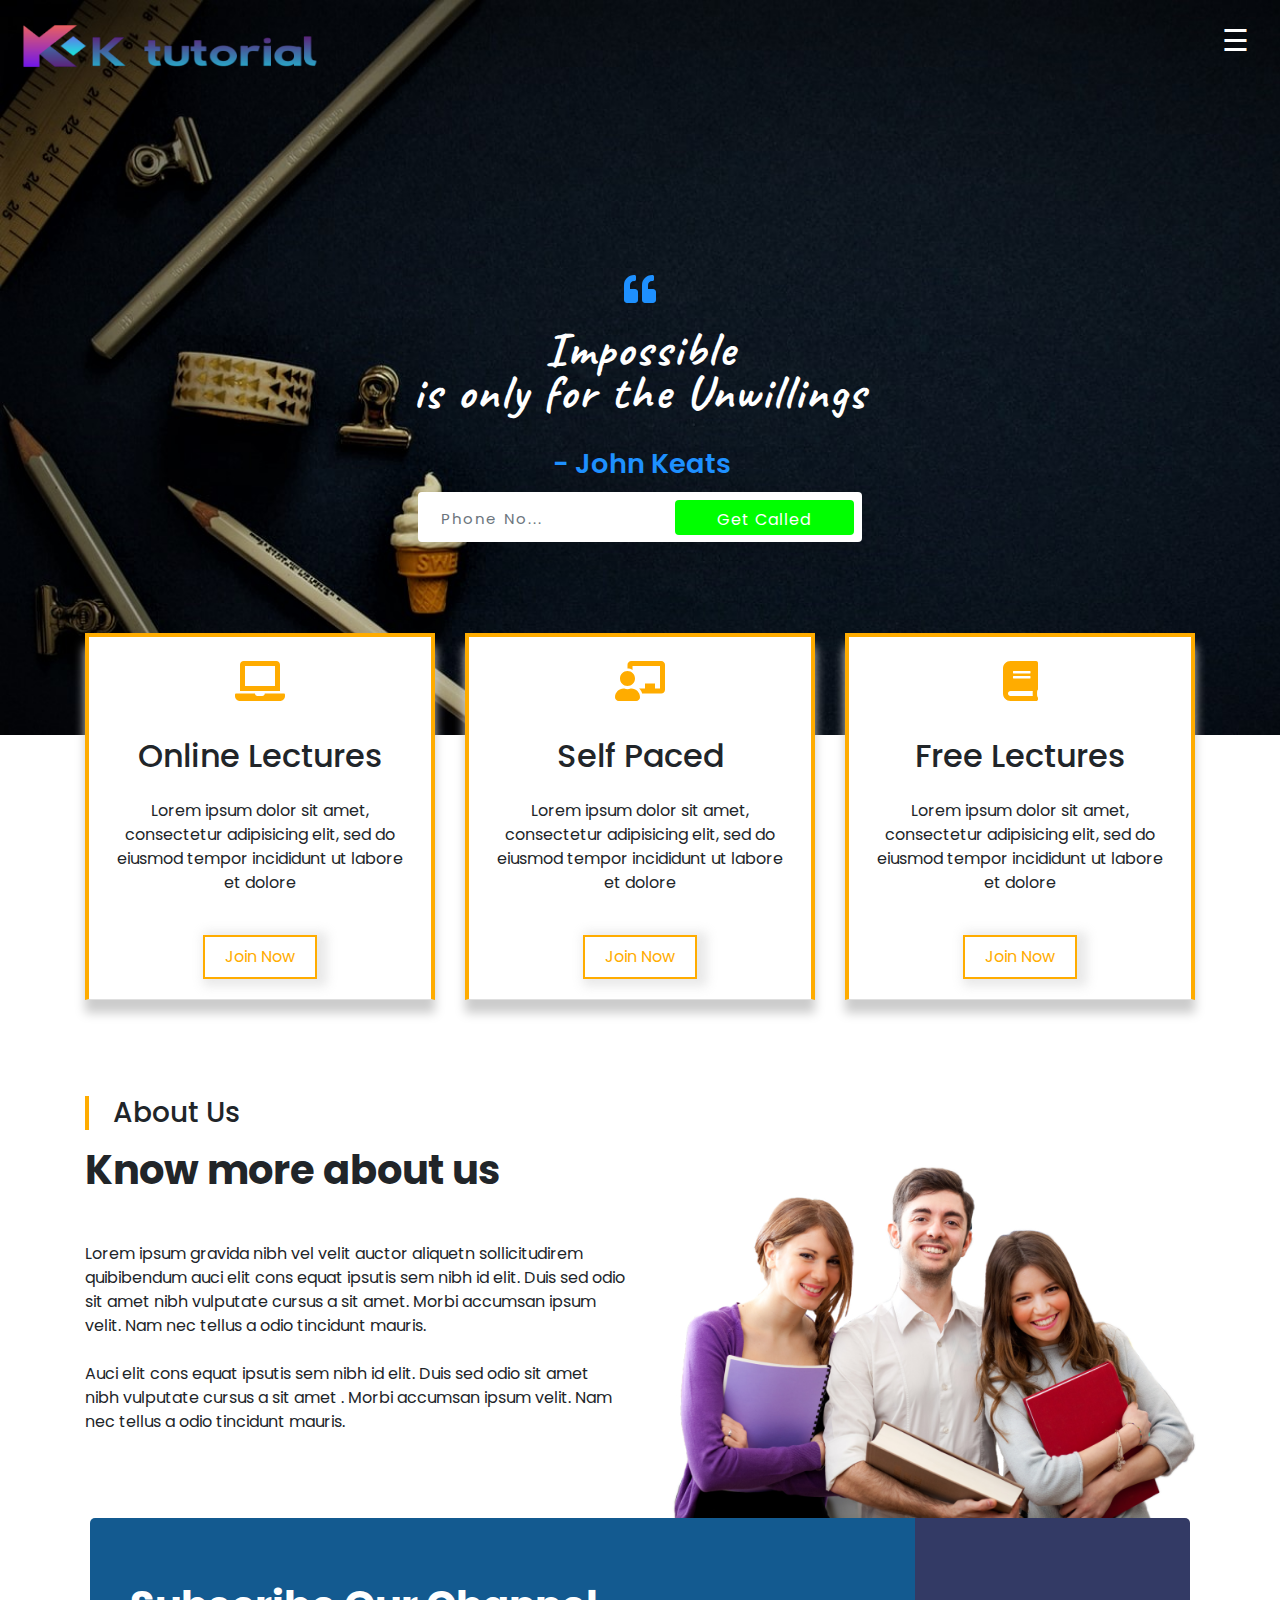
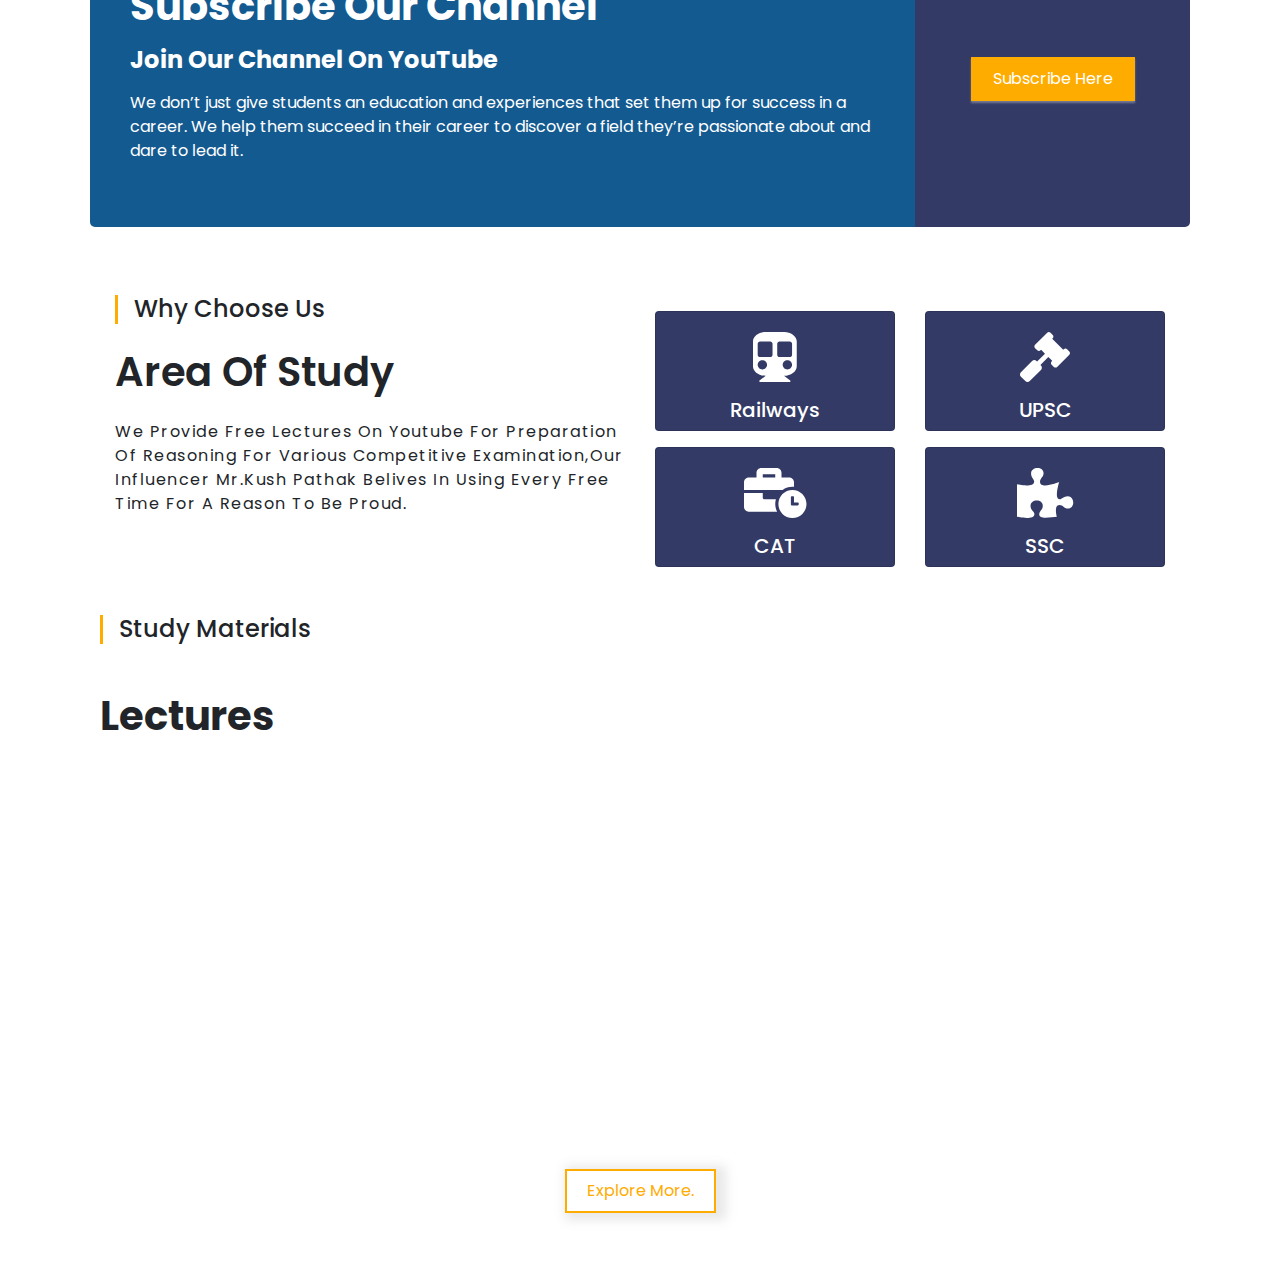
<file: kush bhaiya/index.html>
<!DOCTYPE html>
<html>
<head>
	<meta charset="UTF-8">
    <meta name="viewport" content="width=device-width, initial-scale=1,">
	<title>Coaching</title>

	<!-- Latest compiled CSS -->
<link rel="stylesheet" href="bootstrap.css">
<link rel="stylesheet" type="text/css" href="aos.css">
<link rel="stylesheet" type="text/css" href="animate.css">
<link rel="stylesheet" type="text/css" href="style.css">

<link href="https://fonts.googleapis.com/css2?family=Roboto:ital,wght@0,300;0,400;0,500;0,700;0,900;1,400&display=swap" rel="stylesheet">
<link href="https://fonts.googleapis.com/css2?family=Rajdhani:wght@400;500;600;700&display=swap" rel="stylesheet">
<link href="https://fonts.googleapis.com/css2?family=Open+Sans:wght@300;400;600&display=swap" rel="stylesheet">
<link href="https://fonts.googleapis.com/css2?family=Poppins:wght@300;400;500;600;700;800;900&display=swap" rel="stylesheet">
<link href="https://fonts.googleapis.com/css2?family=Caveat:wght@400;700&display=swap" rel="stylesheet">
<script src='all.js'></script>

</head>
<body>
<div class="container-fluid bg-white">
<div class="container-fluid  home ">
<nav class="navbar navbar-dark bg-transparent">
  <div class="container-fluid">
	<a class="navbar-brand active d-block" href="#"><img src="images/logo.png" class="navbar-brand"></a>
<span style="font-size:30px;margin-right: 15px;display: inline-block;color: white; position: relative;float: right; cursor:pointer" onclick="openNav()">&#9776;</span>
<div id="myNav" class="overlay">
  <a href="javascript:void(0)" class="closebtn" onclick="closeNav()">&times;</a>
  <div class="overlay-content">
    <a href="#">About</a>
    <a href="#">Services</a>
    <a href="#">Study Materials</a>
    <a href="#">Contact</a>
    <a>Call Us On<div><i class="fas fa-phone-alt" style="font-size: 24px;color: white;"></i><span style="color: white;margin-left: 8px;">91+ 9643625549</span></div></a>
  </div>
</div>


<script>
function openNav() {
  document.getElementById("myNav").style.height = "80%";
}

function closeNav() {
  document.getElementById("myNav").style.height = "0%";
}
</script>
</div>
</nav>
<div class="container main">
	<div class="row text-center">
		<div class=" col-xs-12 col-lg-12 text-center port">
      <i class="fas fa-quote-left" style="font-size: 200%;color: dodgerblue;margin-bottom: 20px;"></i>
			<h1 class="animate__animated animate__fadeIn" style="font-family: 'Caveat', cursive; line-height: 3.6rem; font-size: 3rem;font-weight: 700;letter-spacing: 2px;color:white;line-height: 2.7rem;">Impossible<br><span style="font-size: 3rem;color: white;"> is only for the Unwillings</span></h1>
      &nbsp<span style="font-weight: 600; display: inline-block;margin-top: 15px;text-align: right; color: dodgerblue;font-size: 1.7rem;line-height: 3.4rem;"> -   John Keats</span>
			<form method="post" action="#" id="form1">
			<div class="banner-form">
				<input type="email" name="email" class="form-control" id="email" placeholder="Phone No..." required="required">
				<a type="button" href="" class=" btn animate__animated animate__slideInUp">Get Called</a>
			</div>
		    </form>
		</div>
	</div>
</div>
</div>
	    <div class="container pt-4 mb-5 card-con">
        <div class="row">
          <div class="col-lg-4 col-xs-12">
            <div class="card text-center mt-4 box animate__animated animate__fadeInLeft">
              <i class="fas fa-laptop mt-4" style="font-size: 40px;color: #ffac00;align-self: center;"></i>
              <div class="card-body">
                <h2 class="mt-3">Online Lectures</h2>
                <p class="mt-4">Lorem ipsum dolor sit amet, consectetur adipisicing elit, sed do eiusmod
                tempor incididunt ut labore et dolore</p>

                <a href="https://www.youtube.com/channel/UC2_qKFimwtxnzRFdGaBnKVQ" type="button" class="join mt-4">Join Now</a>
              </div>
            </div>
          </div>
          <div class="col-lg-4 col-xs-12">
            <div class="card text-center mt-4 box animate__animated animate__fadeInDown">
              <i class="fas fa-chalkboard-teacher mt-4" style="font-size: 40px;color: #ffac00;align-self: center;"></i>
              <div class="card-body">
                <h2 class="mt-3">Self Paced</h2>
                <p class="mt-4">Lorem ipsum dolor sit amet, consectetur adipisicing elit, sed do eiusmod
                tempor incididunt ut labore et dolore</p>

                <a href="https://www.youtube.com/channel/UC2_qKFimwtxnzRFdGaBnKVQ" type="button" class="join mt-4">Join Now</a>
              </div>
            </div>
          </div>
          <div class="col-lg-4 col-xs-12">
            <div class="card text-center mt-4 box animate__animated animate__fadeInRight">
              <i class="fas fa-book mt-4" style="font-size: 40px;color: #ffac00;align-self: center;"></i>
              <div class="card-body">
                <h2 class="mt-3">Free Lectures</h2>
                <p class="mt-4">Lorem ipsum dolor sit amet, consectetur adipisicing elit, sed do eiusmod
                tempor incididunt ut labore et dolore</p>


                <a href="https://www.youtube.com/channel/UC2_qKFimwtxnzRFdGaBnKVQ" type="button" class="join mt-4">Join Now</a>
              </div>
            </div>
          </div>
        </div>

        <div class="row mt-5" style="margin-top: -30px;">
          <div class="col-lg-6 col-xs-12">
              <div class=" mt-5" style="border-left: 4px solid #ffac00;"><h3 class="ml-4">About Us</h3></div>
              <div class="mt-3">
                <h1 class="h" style="font-weight: 700;">Know more about us</h1>
              </div>
              <div class="mt-5">
                <p>Lorem ipsum gravida nibh vel velit auctor aliquetn sollicitudirem quibibendum auci elit cons equat ipsutis sem nibh id elit. Duis sed odio sit amet nibh vulputate cursus a sit amet. Morbi accumsan ipsum velit. Nam nec tellus a odio tincidunt mauris.</p>
              </div>
              <div class="mt-4">
                <p>Auci elit cons equat ipsutis sem nibh id elit. Duis sed odio sit amet nibh vulputate cursus a sit amet . Morbi accumsan ipsum velit. Nam nec tellus a odio tincidunt mauris.</p>
              </div>
          </div>
          <div class="col-lg-6 col-xs-12 d-none d-sm-block pt-3">
            <img src="images/about.png" width="103%" height="360px" class="about">
          </div>
        </div>
        <div class="jumbo container">
         <div class="row" style="border-radius: 5px;">
           <div class="col-lg-9 col-xs-12 jumbotron1" style="padding: 40px;">
              <div class="mt-4"><h1 style="font-weight: 700; color: white;">Subscribe Our Channel</h1>
                 <h4 class="mt-3" style="font-weight: 700; color: white;">Join Our Channel On YouTube</h4>
                 <p class="mt-3 text-white mb-4 font-weight-300">
                   We don’t just give students an education and experiences that set them up for success in a career. We help them succeed in their career to discover a field they’re passionate about and dare to lead it.
                 </p>
              </div>
           </div>
           <div class="col-lg-3 col-xs-12 pt-1 pb-1 text-center jumbotron2" style="background-color: #333a65;">
             <a href="https://www.youtube.com/channel/UC2_qKFimwtxnzRFdGaBnKVQ" type="button" class="join2 text-center">Subscribe Here</a>
           </div>
         </div>
        </div>
        <div class="container mt-5">
          <div class="row" style="margin:20px auto;">
            <div class="col-lg-6 col-xs-12">
              <div style="border-left: 3px solid #ffac00;">
                <h4 class="ml-3">Why Choose Us</h4>
              </div>
              <div class="mt-4">
                <h2 class="h" style="font-weight: 600;">Area Of Study</h2>
              </div>
              <div class="mt-4">
                <p style="text-transform: capitalize;letter-spacing: 1.5px;">We provide free lectures on youtube for preparation of reasoning for various competitive examination,Our Influencer Mr.Kush Pathak belives in using every free time for a reason to be proud.</p>
              </div>
            </div>
            <div class="col-lg-6 col-xs-12">
              <div class="row">
                <div class="col-lg-6 col-xs-6">
                  <div class="card mt-3 myanim">
                    <i class="fas fa-subway ico"></i>
                    <h5 class="text-center mt-3">Railways</h5>
                  </div>
                </div>
                <div class="col-lg-6 col-xs-6">
                  <div class="card mt-3 myanim">
                    <i class="fas fa-gavel ico"></i>
                    <h5 class="text-center mt-3">UPSC</h5>
                  </div>
                </div>
                <div class="col-lg-6 col-xs-6">
                  <div class="card mt-3 myanim">
                    <i class="fas fa-business-time ico"></i>
                    <h5 class="text-center mt-3">CAT</h5>
                  </div>
                </div>
                <div class="col-lg-6 col-xs-6">
                  <div class="card mt-3 myanim">
                    <i class="fas fa-puzzle-piece ico"></i>
                    <h5 class="text-center mt-3">SSC</h5>
                  </div>
                </div>
              </div>
            </div>           
          </div>
          <div class="mt-5" style="border-left: 3px solid #ffac00;"><h4 class="ml-3">Study Materials</h4></div>
          <h1 class="mt-5" style="font-weight: 700;">Lectures</h1>
          <div class="row mt-5">
            <div class="col-lg-2"></div>
            <div class="col-lg-4 col-xs-12">
              <iframe  width="100%" height="350px" src="https://www.youtube.com/embed/yGQmJD7U4ZM" frameborder="0" allow="accelerometer; autoplay; encrypted-media; gyroscope; picture-in-picture" allowfullscreen></iframe>
            </div>
            <div class="col-lg-4 col-xs-12 d-none d-lg-block">
              <iframe width="100%" height="350px" src="https://www.youtube.com/embed/Ai-8OlINQuo" frameborder="0" allow="accelerometer; autoplay; encrypted-media; gyroscope; picture-in-picture" allowfullscreen></iframe>
            </div>
            <div class="col-lg-2"></div>
          </div>
          <div class="text-center">
            <a href="https://www.youtube.com/channel/UC2_qKFimwtxnzRFdGaBnKVQ" type="button" class="join mt-4">Explore More.</a>
          </div>
        </div>
      </div>
</div>
<!-- jQuery library -->
<script src="https://ajax.googleapis.com/ajax/libs/jquery/3.5.1/jquery.min.js"></script>

<!-- Popper JS -->
<script src="https://cdnjs.cloudflare.com/ajax/libs/popper.js/1.16.0/umd/popper.min.js"></script>

<!-- Latest compiled JavaScript -->
<script src="https://maxcdn.bootstrapcdn.com/bootstrap/4.5.0/js/bootstrap.min.js"></script>
<script src="aos.js" type="text/javascript"></script>
<script>
    AOS.init({
    	duration:1200,
    });
  </script>
</body>
</html>
</file>
<file: kush bhaiya/style.css>
body {
 font-family: 'Poppins', sans-serif;
 box-sizing: border-box;
 font-size: 16px;

}
.overlay {
  height: 0%;
  width: 100%;
  position: fixed;
  z-index: 1;
  top: 0;
  left: 0;
  background-color: rgb(0,0,0);
  background-color: rgba(0,0,0, 0.9);
  overflow-y: hidden;
  transition: 0.5s;
}

.overlay-content {
  position: relative;
  top: 25%;
  width: 100%;
  text-align: center;
  margin-top: 20px;
}

.overlay a {
  padding: 8px;
  text-decoration: none;
  font-size: 30px;
  color: #818181;
  display: block;
  transition: 0.3s;
}

.overlay a:hover, .overlay a:focus {
  color: #f1f1f1;
}

.overlay .closebtn {
  position: absolute;
  top: 0;
  right: 15px;
  font-size: 40px;
}

@media screen and (max-height: 450px) {
  .overlay {overflow-y: auto;}
  .overlay a {font-size: 16px}
  .overlay .closebtn {
  font-size: 40px;
  top: 5px;
  right: 15px;
  }
}
.home{
  background-image: url('images/home2.jpg');
  background-size: cover;
  background-repeat: no-repeat;
  background-attachment: fixed;
}
.main{
  margin-top: 193px;
}
.port{
  align-items: center;justify-content: center;margin-bottom: 193px;
}
@media (min-width: 300px) and (max-width: 480px){
  .main{
    margin-top: 60px;
  }
  .port{
    align-items: center;justify-content: center;margin-bottom: 50px;
  }
}
.banner-form {
    background: #fff;
    padding: 0.5em;
    border-radius: 4px;
    -webkit-border-radius: 4px;
    border-radius: 4px;
    -moz-border-radius: 4px;
    -ms-border-radius: 4px;
    box-shadow: 0 12px 60px rgba(0, 0, 0, .2);
    -webkit-box-shadow: 0 12px 60px rgba(0, 0, 0, .2);
    -o-box-shadow: 0 12px 60px rgba(0, 0, 0, .2);
    -moz-box-shadow: 0 12px 60px rgba(0, 0, 0, .2);
    -ms-box-shadow: 0 12px 60px rgba(0, 0, 0, .2);
    display: flex;
    width: 40%;
    height: 50px;
    margin: 0 auto;
}
.form-control {
    display: block;
    width: 100%;
    padding: 0.375rem 0.75rem;
    font-size: 1rem;
    line-height: 1.5;
    color: #495057;
    background-color: #fff;
    background-clip: padding-box;
    border: 1px solid #ced4da;
    border-radius: 0.25rem;
    transition: border-color 0.15s ease-in-out, box-shadow 0.15s ease-in-out;
    outline: none;
}
@media (min-width: :300px) and (max-width: 414px){
.banner-form {
    width: 100%;
    margin: 0 auto;
}
}

@media (max-width: 600px){
.banner-form {
    width: 90%;
    margin: 0 auto;
}
}
@media (max-width: 1024px){
.banner-form {
    width: 82%;
    margin: 0 auto;
}
}
@media (min-width: 300px) and (max-width: 414px){
.banner-form input[type="email"] {
    padding: 7px 5px;
    font-size: 15px;
    width: 60%;
    letter-spacing: 1px;
    overflow: hidden;
}
}
.banner-form input[type="email"] {
    outline: none;
    padding: 7px 15px;
    color: #666;
    font-size: 15px;
    width: 70%;
    background: transparent;
    border: none;
    letter-spacing: 2px;
}
.banner-form button.btn, a.btn {
    color: #fff;
    border: none;
    height: 35px;
    padding: 8px 15px;
    text-decoration: none;
    background: lime;
    float: right;
    cursor: pointer;
    width: 50%;
    border-radius: 4px;
    -webkit-border-radius: 4px;
    border-radius: 4px;
    -moz-border-radius: 4px;
    -ms-border-radius: 4px;
    font-weight: 400;
    letter-spacing: 1px;
    font-size: 1em;
}
body a, .btn, button {
    transition: 0.5s all;
    -webkit-transition: 0.5s all;
    -moz-transition: 0.5s all;
    -o-transition: 0.5s all;
    -ms-transition: 0.5s all;
    text-decoration: none;
    outline: none;
}
.btn {
    display: inline-block;
    font-weight: 400;
    text-align: center;
    white-space: nowrap;
    vertical-align: middle;
    -webkit-user-select: none;
    -moz-user-select: none;
    -ms-user-select: none;
    user-select: none;
    border: 1px solid transparent;
    padding: 0.375rem 0.75rem;
    font-size: 1rem;
    border-radius: 0.25rem;
    transition: color 0.15s ease-in-out, background-color 0.15s ease-in-out, border-color 0.15s ease-in-out, box-shadow 0.15s ease-in-out;
}
.btn:not(:disabled):not(.disabled) {
    cursor: pointer;
}
.ico{
  font-size: 50px;
  align-self: center;
  margin-top: 20px;
}

@media(min-width: 300px) and (max-width: 414px){
.banner-form button.btn, a.btn {
    padding: 8px 10px;
    font-size: 15px;
    float: right;
    width: 60%;
    overflow: hidden;
}
}
.getStarts{
  padding: 10px 20px;
  border: 1.9px solid lime;
  color: lime;
  position: relative;
  margin-top: 1.7rem;
  box-sizing: border-box;
  box-shadow: 1px #39ff14;
  font-size: 1rem;
}
.getStarts:hover, .getStarts:focus{
  border: none;
  background-color: lime;
  color: white;
  text-decoration: none;
  border: 1.9px solid lime;
}

.animate__animated.animate__fadeIn {
  --animate-duration: 3s;
}
.animate__animated.animate__slideInUp {
  --animate-duration: .8s;
}
.info{
  background-color: lightgrey;
}
.info > div{
  padding: 50px 50px;
}
.info > div > h2{
  margin: 15px 40px 20px 0;
  font-family: 'Open Sans', sans-serif;
    font-weight: 300;
}
.info > div > p{
  margin: 15px 0 20px 0;
  font-family: 'open sans', sans-serif;
    font-weight: 400;
    font-size: 0.9em;
    line-height: 1.9em;
    letter-spacing: 1px;
}

.about{
  margin-top: 94px;
}
.navbar-brand{
  height: 64px;
  width: 50%;

}
@media (min-width: 300px) and (max-width: 600px){
  .info > div{
    padding: 20px 10px 20px 10px;
  }
  .info > div > h2{
  margin: 10px 10px 10px 0;
  font-family: 'Open Sans', sans-serif;
    font-weight: 300;
}
}
.bg{
  background-image: url('images/bg2.jpg');
  background-size: cover;
  background-repeat: no-repeat;
  background-attachment: fixed;

}
.bg > div {
  padding: 60px 10px 10px 10px;
}
@media (min-width: 300px) and (max-width: 480px){
.navbar-brand{
  height: 40px;
  width: 65%;

}
}
.card-con{
  margin-top: -150px;
}
.box{
  border-radius: 0;
  box-shadow: .2px 13px 10px #ccc;
  border-left: 4px solid #ffac00;
  border-top: 4px solid #ffac00;
  border-right: 4px solid #ffac00;
}
.join{
  padding: 8px 20px;
  border: 2px solid #ffac00;
  color: #ffac00;
  box-shadow: 5px 2px 10px 5px #cccccc73;
  animation-duration: .4s;
}
.join:hover, .join:focus{
  background-color: #ffac00;
  border: 2px solid #ffac00;
  color: white;
  text-decoration: none;
}
.jumbo{
  padding: 20px;border-radius: 5px;margin-top: -20px;
}
.jumbotron1{
  background-color: #135a90;
   border-top-left-radius: 5px;border-bottom-left-radius: 5px;

}
.join2{
  position: relative;
  top: 135px;
  padding: 8px 20px;
  border: 2px solid #ffac00;
  color: white;
  background-color: #ffac00;
  box-shadow: 0 2px 2px 0 #cccccc73;
  animation-duration: .2s;
  vertical-align: middle;
  align-items: center;
}
.join2:hover, .join2:focus{
  background-color: transparent;
  border: 2px solid #ffac00;
  color: #ffac00;
  text-decoration: none;
}
.jumbotron1 > div > h1{
  font-size: 40px;
}
.h{
  font-size: 40px;
}
.jumbotron2{
  border-top-right-radius: 5px;border-bottom-right-radius: 5px;
}
@media (min-width: 300px) and (max-width: 480px){
  .join2{
  position: relative;
  top: 0px;
  left: 0px;
  padding: 8px 20px;
  border: 2px solid #ffac00;
  color: white;
  align-self: center;
  background-color: #ffac00;
  box-shadow: 0 2px 2px 0 #cccccc73;
  animation-duration: .2s;
}
.join2:hover, .join2:focus{
  background-color: transparent;
  border: 2px solid #ffac00;
  color: #ffac00;
  text-decoration: none;
}
.jumbo{
  padding: 5px;
  margin-top: 20px;
}
.card-con{
  margin-top: 10px;
}
.jumbotron1{
  text-align: center;
  border-top-left-radius: 5px;
  border-bottom-left-radius: 0;
  border-top-right-radius: 5px;
}
.jumbotron1 > div > h1{
  font-size: 200%;
}
.jumbotron1 h4{
  font-size: 100%;
}
.h{
  font-size: 200%;
}
.jumbotron2{
  border-bottom-left-radius: 5px;border-bottom-right-radius: 5px;
  border-top-right-radius: 0px;
}
}


.myanim{
  position: relative;
  background-color: #333a65;
  color: white;
  transition: transform .2s;
  animation-duration: .2s;

}
.myanim:hover, .myanim:focus{
  color: #ffac00;
  transform: scale(1.2);
}
.animate__animated{
  animation-duration: 2s;
}
</file>
